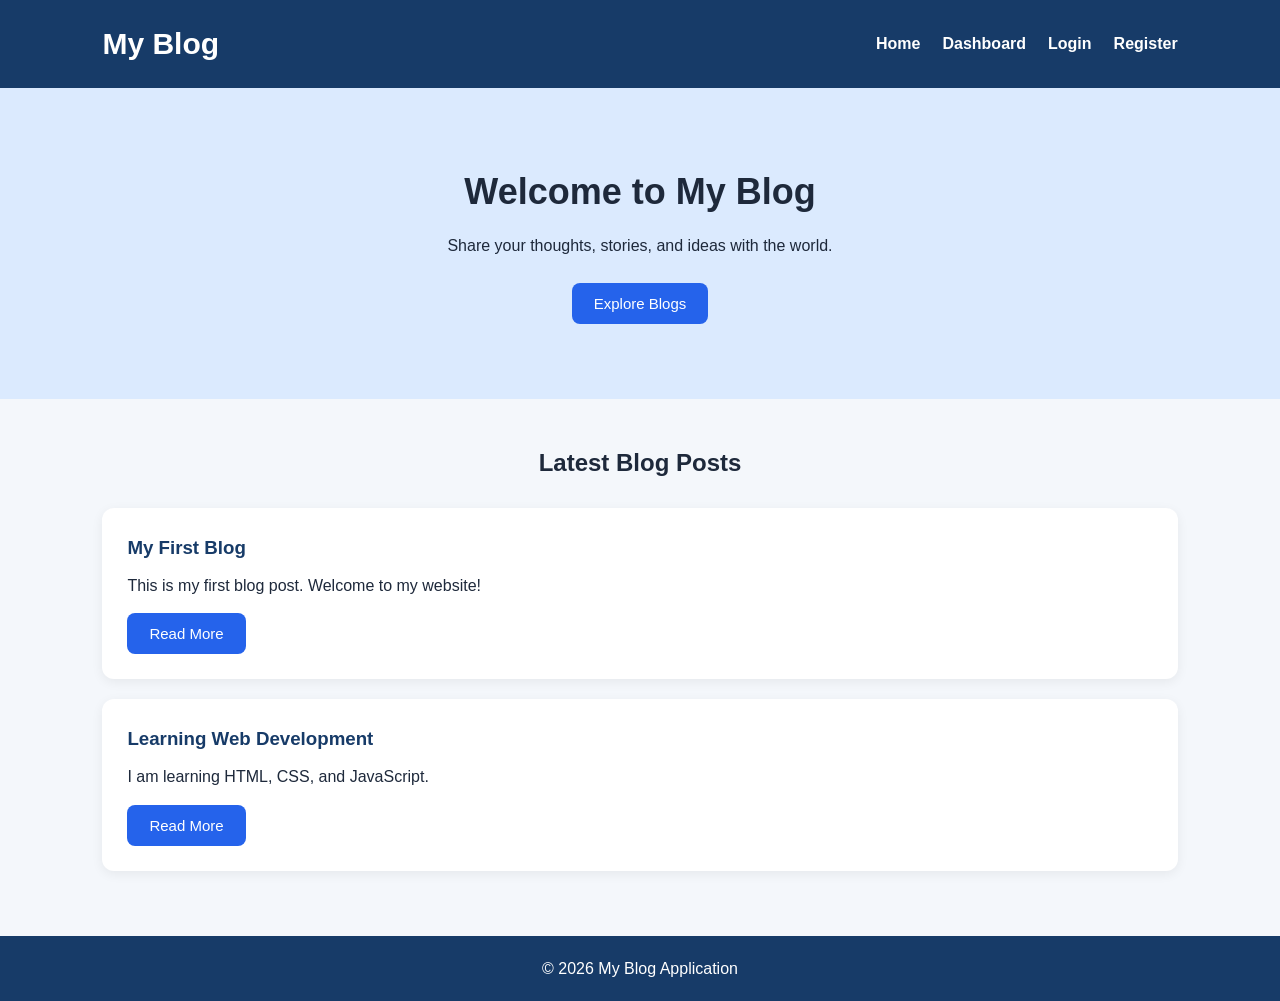
<file: index.html>
<!DOCTYPE html>
<html lang="en">
<head>
    <meta charset="UTF-8">
    <meta name="viewport" content="width=device-width, initial-scale=1.0">
    <title>My Blog Application</title>
    <link rel="stylesheet" href="style.css">
</head>
<body>

    <header>
        <h1>My Blog</h1>
        <nav>
    <a href="index.html">Home</a>
    <a href="dashboard.html">Dashboard</a>
    <a href="login.html">Login</a>
    <a href="register.html">Register</a>
</nav>
    </header>

    <main id="home">
        <section class="hero">
            <h2>Welcome to My Blog</h2>
            <p>Share your thoughts, stories, and ideas with the world.</p>
            <button id="readButton">Explore Blogs</button>
        </section>

        <section class="blogs" id="blogs">
            <h2>Latest Blog Posts</h2>

            <article class="blog-card">
                <h3>My First Blog</h3>
                <p>This is my first blog post. Welcome to my website!</p>
                <button class="read-more">Read More</button>
            </article>

            <article class="blog-card">
                <h3>Learning Web Development</h3>
                <p>I am learning HTML, CSS, and JavaScript.</p>
                <button class="read-more">Read More</button>
            </article>
        </section>
    </main>

    <footer>
        <p>&copy; 2026 My Blog Application</p>
    </footer>

    <script src="script.js"></script>
</body>
</html>
</file>
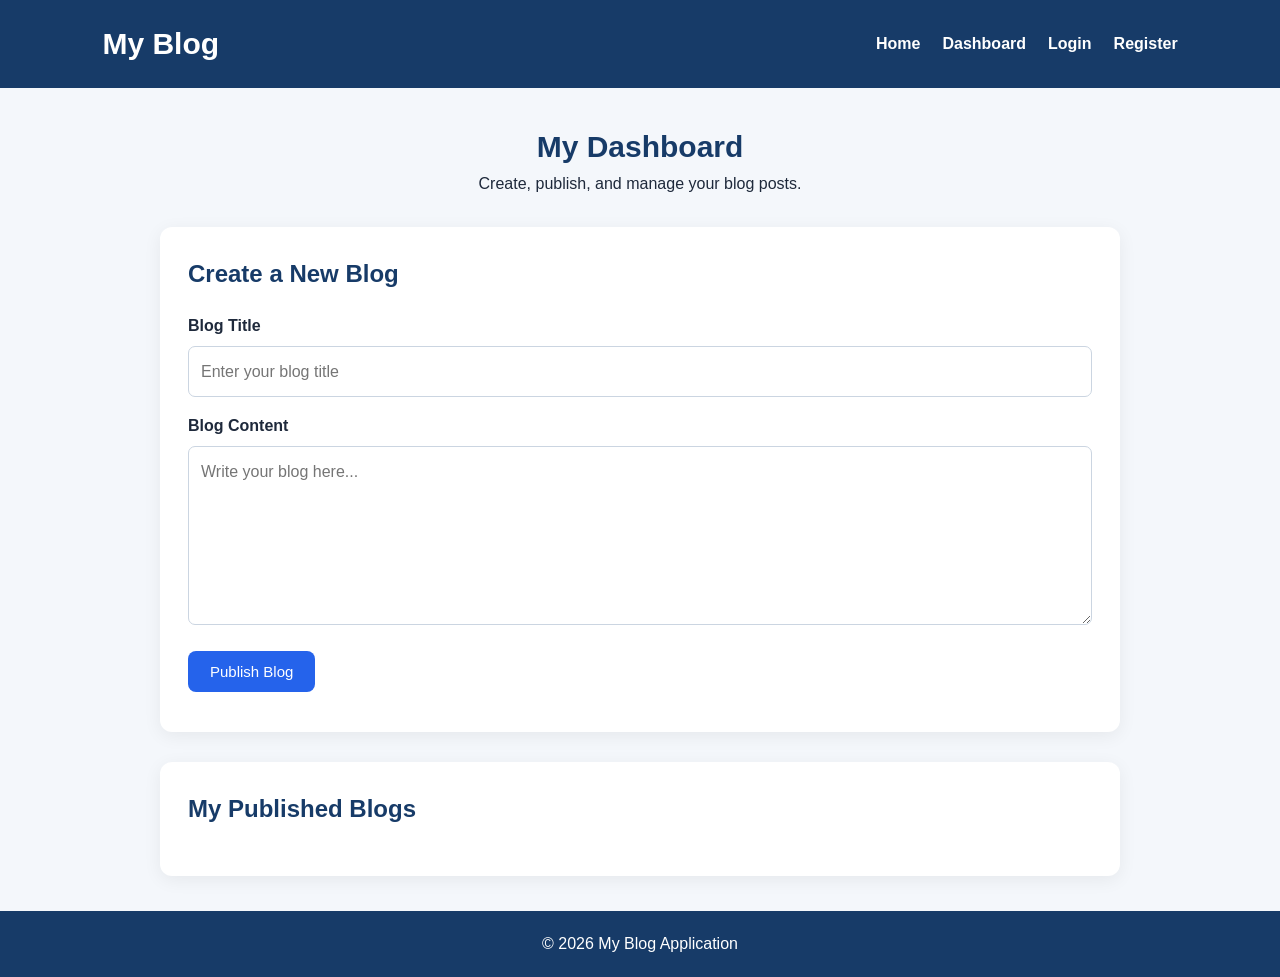
<file: dashboard.html>
<!DOCTYPE html>
<html lang="en">
<head>
    <meta charset="UTF-8">
    <meta name="viewport" content="width=device-width, initial-scale=1.0">
    <title>Dashboard - My Blog</title>
    <link rel="stylesheet" href="style.css">
</head>
<body>

    <header>
        <h1>My Blog</h1>
        <nav>
            <a href="index.html">Home</a>
            <a href="dashboard.html">Dashboard</a>
            <a href="login.html">Login</a>
            <a href="register.html">Register</a>
        </nav>
    </header>

    <main class="dashboard-container">
        <section class="dashboard-heading">
            <h2>My Dashboard</h2>
            <p>Create, publish, and manage your blog posts.</p>
        </section>

        <section class="create-blog">
            <h2>Create a New Blog</h2>

            <form id="createBlogForm">
                <label for="blogTitle">Blog Title</label>
                <input
                    type="text"
                    id="blogTitle"
                    placeholder="Enter your blog title"
                    maxlength="100"
                    required
                >

                <label for="blogContent">Blog Content</label>
                <textarea
                    id="blogContent"
                    placeholder="Write your blog here..."
                    rows="6"
                    required
                ></textarea>

                <button type="submit">Publish Blog</button>
                <p id="blogMessage" aria-live="polite"></p>
            </form>
        </section>

        <section class="my-blogs">
            <h2>My Published Blogs</h2>
            <div id="blogList"></div>
        </section>
    </main>

    <footer>
        <p>&copy; 2026 My Blog Application</p>
    </footer>

    <script src="script.js"></script>
</body>
</html>
</file>
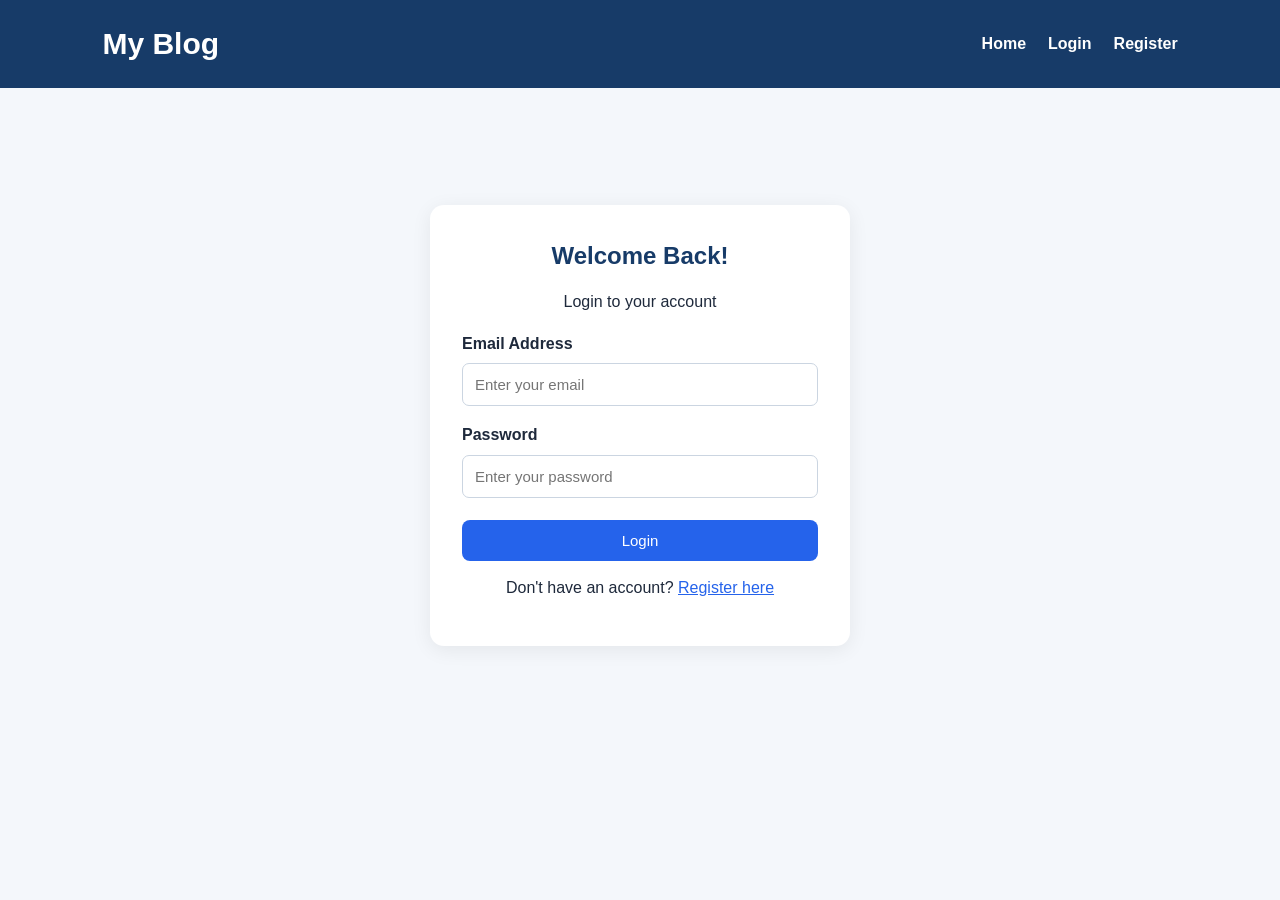
<file: login.html>
<!DOCTYPE html>
<html lang="en">
<head>
    <meta charset="UTF-8">
    <meta name="viewport" content="width=device-width, initial-scale=1.0">
    <title>Login - My Blog</title>
    <link rel="stylesheet" href="style.css">
</head>
<body>

    <header>
        <h1>My Blog</h1>
        <nav>
            <a href="index.html">Home</a>
            <a href="login.html">Login</a>
            <a href="register.html">Register</a>
        </nav>
    </header>

    <main class="auth-container">
        <form class="auth-card" id="loginForm">
            <h2>Welcome Back!</h2>
            <p>Login to your account</p>

            <label for="email">Email Address</label>
            <input type="email" id="email"
                   placeholder="Enter your email" required>

            <label for="password">Password</label>
            <input type="password" id="password"
                   placeholder="Enter your password" required>

            <button type="submit">Login</button>

            <p id="loginMessage" aria-live="polite"></p>

            <p>Don't have an account?
                <a href="register.html">Register here</a>
            </p>
        </form>
    </main>

    <script src="script.js"></script>
</body>
</html>
</file>
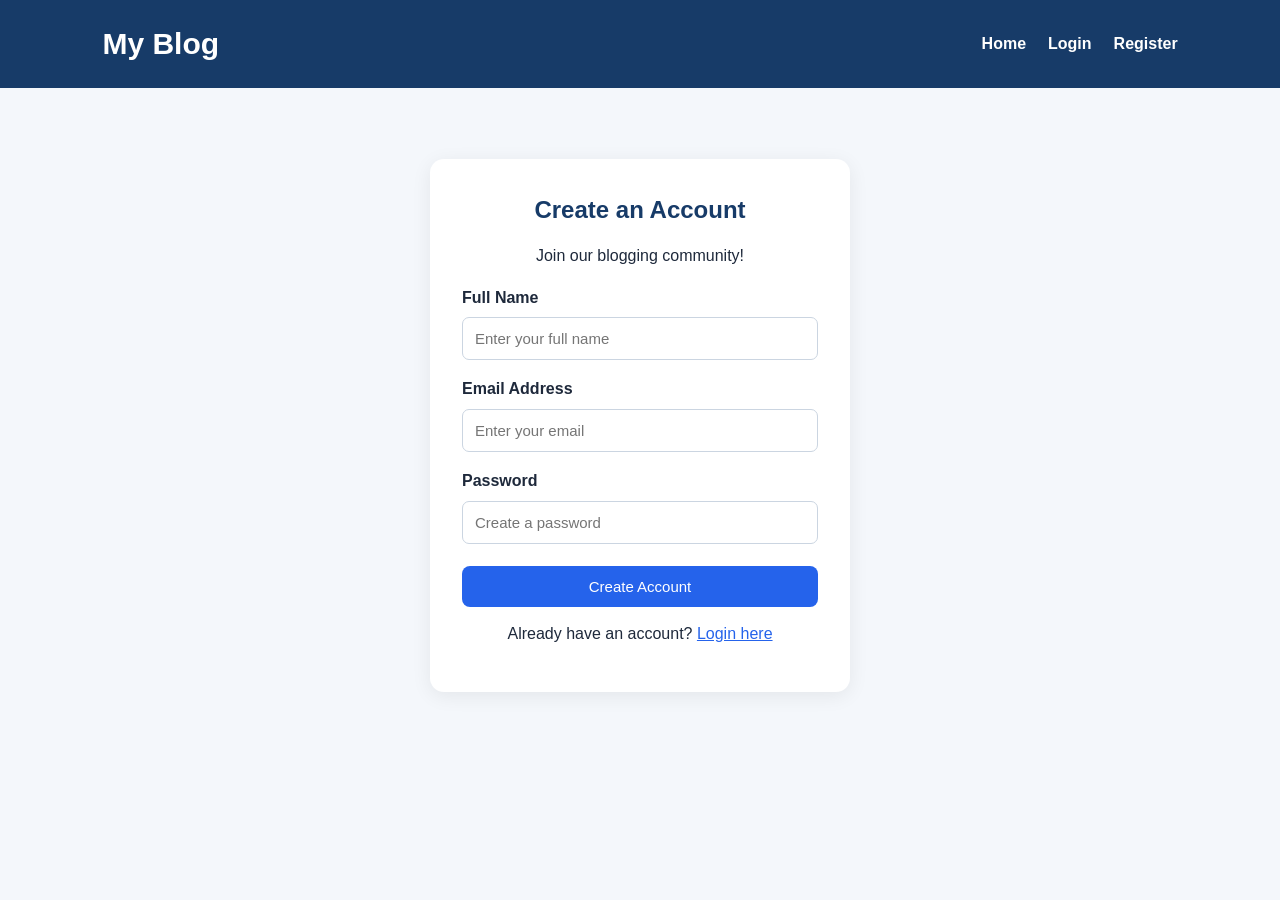
<file: register.html>
<!DOCTYPE html>
<html lang="en">
<head>
    <meta charset="UTF-8">
    <meta name="viewport" content="width=device-width, initial-scale=1.0">
    <title>Register - My Blog</title>
    <link rel="stylesheet" href="style.css">
</head>
<body>

    <header>
        <h1>My Blog</h1>
        <nav>
            <a href="index.html">Home</a>
            <a href="login.html">Login</a>
            <a href="register.html">Register</a>
        </nav>
    </header>

    <main class="auth-container">
        <form class="auth-card" id="registerForm">
            <h2>Create an Account</h2>
            <p>Join our blogging community!</p>

            <label for="name">Full Name</label>
            <input type="text" id="name"
                   placeholder="Enter your full name" required>

            <label for="registerEmail">Email Address</label>
            <input type="email" id="registerEmail"
                   placeholder="Enter your email" required>

            <label for="registerPassword">Password</label>
            <input type="password" id="registerPassword"
                   placeholder="Create a password"
                   minlength="8" required>

            <button type="submit">Create Account</button>

            <p id="registerMessage" aria-live="polite"></p>

            <p>Already have an account?
                <a href="login.html">Login here</a>
            </p>
        </form>
    </main>

    <script src="script.js"></script>
</body>
</html>
</file>
<file: style.css>
* {
    margin: 0;
    padding: 0;
    box-sizing: border-box;
}

body {
    font-family: Arial, sans-serif;
    background-color: #f4f7fb;
    color: #1e293b;
    line-height: 1.6;
}

header {
    background-color: #173b68;
    color: white;
    padding: 20px 8%;
    display: flex;
    justify-content: space-between;
    align-items: center;
    flex-wrap: wrap;
    gap: 15px;
}

header h1 {
    font-size: 30px;
}

nav {
    display: flex;
    gap: 22px;
}

nav a {
    color: white;
    text-decoration: none;
    font-weight: bold;
}

nav a:hover {
    color: #93c5fd;
}

.hero {
    text-align: center;
    padding: 75px 20px;
    background-color: #dbeafe;
}

.hero h2 {
    font-size: 36px;
    margin-bottom: 12px;
}

.hero p {
    margin-bottom: 25px;
}

button {
    background-color: #2563eb;
    color: white;
    border: none;
    padding: 12px 22px;
    border-radius: 8px;
    cursor: pointer;
    font-size: 15px;
}

button:hover {
    background-color: #1d4ed8;
}

.blogs {
    padding: 45px 8%;
}

.blogs > h2 {
    margin-bottom: 25px;
    text-align: center;
}

.blog-card {
    background-color: white;
    padding: 25px;
    margin-bottom: 20px;
    border-radius: 12px;
    box-shadow: 0 3px 12px #00000010;
}

.blog-card h3 {
    margin-bottom: 10px;
    color: #173b68;
}

.read-more {
    margin-top: 15px;
}

footer {
    background-color: #173b68;
    color: white;
    text-align: center;
    padding: 20px;
}

@media (max-width: 600px) {
    header {
        flex-direction: column;
        text-align: center;
    }

    .hero h2 {
        font-size: 28px;
    }

    .blogs {
        padding: 30px 5%;
    }
}
/* Login and Register pages */

.auth-container {
    min-height: 75vh;
    display: flex;
    justify-content: center;
    align-items: center;
    padding: 35px 20px;
}

.auth-card {
    background: white;
    width: 100%;
    max-width: 420px;
    padding: 32px;
    border-radius: 14px;
    box-shadow: 0 4px 20px #00000012;
}

.auth-card h2 {
    text-align: center;
    color: #173b68;
    margin-bottom: 8px;
}

.auth-card p {
    text-align: center;
    margin: 14px 0;
}

.auth-card label {
    display: block;
    font-weight: bold;
    margin-top: 16px;
}

.auth-card input {
    width: 100%;
    padding: 12px;
    margin-top: 7px;
    border: 1px solid #cbd5e1;
    border-radius: 7px;
    font-size: 15px;
}

.auth-card button {
    width: 100%;
    margin-top: 22px;
}

.auth-card a {
    color: #2563eb;
}

#loginMessage {
    color: #173b68;
    font-weight: bold;
}
/* Dashboard page */

.dashboard-container {
    max-width: 1000px;
    margin: 35px auto;
    padding: 0 20px;
}

.dashboard-heading {
    text-align: center;
    margin-bottom: 30px;
}

.dashboard-heading h2 {
    color: #173b68;
    font-size: 30px;
}

.create-blog,
.my-blogs {
    background: white;
    padding: 28px;
    margin-bottom: 30px;
    border-radius: 12px;
    box-shadow: 0 4px 18px #00000010;
}

.create-blog h2,
.my-blogs h2 {
    color: #173b68;
    margin-bottom: 20px;
}

#createBlogForm label {
    display: block;
    font-weight: bold;
    margin: 16px 0 7px;
}

#createBlogForm input,
#createBlogForm textarea {
    width: 100%;
    padding: 12px;
    border: 1px solid #cbd5e1;
    border-radius: 7px;
    font: inherit;
}

#createBlogForm textarea {
    resize: vertical;
}

#createBlogForm button {
    margin-top: 18px;
}

#blogMessage {
    margin-top: 12px;
}

.published-blog {
    border: 1px solid #e2e8f0;
    border-radius: 9px;
    padding: 20px;
    margin-top: 18px;
    overflow-wrap: anywhere;
}

.published-blog h3 {
    color: #173b68;
    margin-bottom: 10px;
}

.published-blog p {
    white-space: pre-wrap;
}

.delete-blog {
    background: #b42318;
    margin-top: 14px;
}

.delete-blog:hover {
    background: #8f1d14;
}

@media (max-width: 600px) {
    .dashboard-container {
        padding: 0 12px;
    }

    .create-blog,
    .my-blogs {
        padding: 18px;
    }
}
</file>
